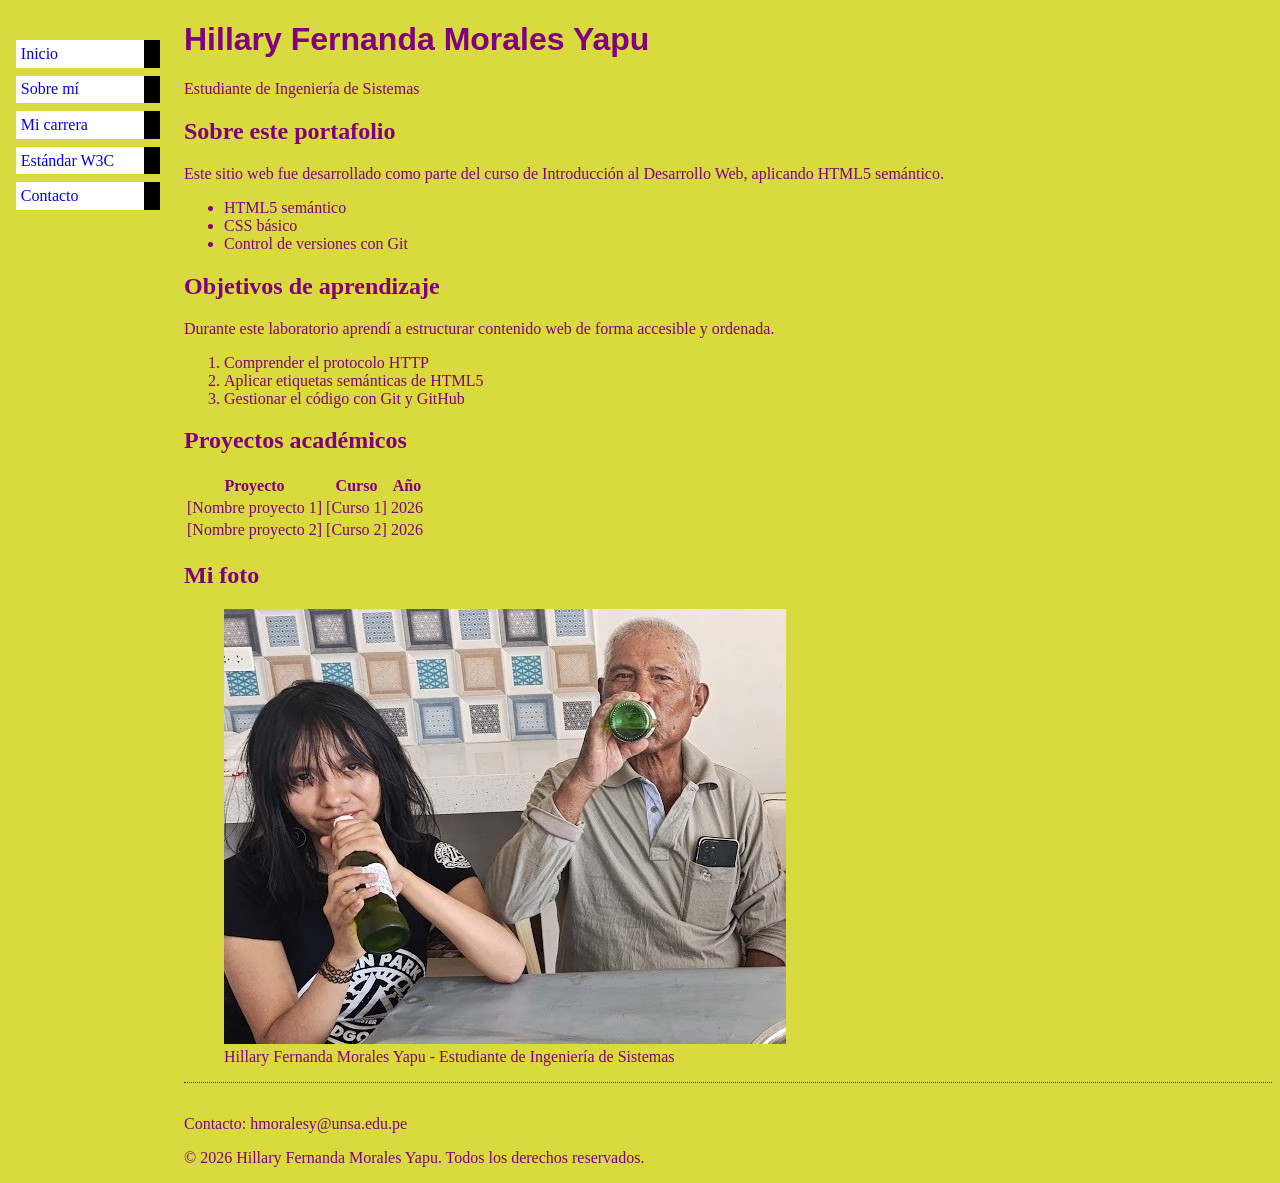
<file: Lab01/index.html>
<!DOCTYPE html>
<html lang="es">
<head>
    <meta charset="UTF-8">
    <meta name="viewport" content="width=device-width, initial-scale=1.0">
    <title>Portafolio Académico - Hillary Morales Yapu</title>
    <link rel="stylesheet" href="css/style.css">
</head>
<body>
    <header>
        <h1>Hillary Fernanda Morales Yapu</h1>
        <p>Estudiante de Ingeniería de Sistemas</p>
        <nav>
            <ul>
                <li><a href="index.html">Inicio</a></li>
                <li><a href="author.html">Sobre mí</a></li>
                <li><a href="system.html">Mi carrera</a></li>
                <li><a href="w3c.html">Estándar W3C</a></li>
                <li><a href="contact.html">Contacto</a></li>
            </ul>
        </nav>
    </header>

    <main>
        <article>
            <h2>Sobre este portafolio</h2>
            <p>Este sitio web fue desarrollado como parte del curso de Introducción al Desarrollo Web, aplicando HTML5 semántico.</p>
            <ul>
                <li>HTML5 semántico</li>
                <li>CSS básico</li>
                <li>Control de versiones con Git</li>
            </ul>
        </article>

        <article>
            <h2>Objetivos de aprendizaje</h2>
            <p>Durante este laboratorio aprendí a estructurar contenido web de forma accesible y ordenada.</p>
            <ol>
                <li>Comprender el protocolo HTTP</li>
                <li>Aplicar etiquetas semánticas de HTML5</li>
                <li>Gestionar el código con Git y GitHub</li>
            </ol>
        </article>

        <section>
            <h2>Proyectos académicos</h2>
            <table>
                <thead>
                    <tr>
                        <th scope="col">Proyecto</th>
                        <th scope="col">Curso</th>
                        <th scope="col">Año</th>
                    </tr>
                </thead>
                <tbody>
                    <tr>
                        <td>[Nombre proyecto 1]</td>
                        <td>[Curso 1]</td>
                        <td>2026</td>
                    </tr>
                    <tr>
                        <td>[Nombre proyecto 2]</td>
                        <td>[Curso 2]</td>
                        <td>2026</td>
                    </tr>
                </tbody>
            </table>
        </section>

        <section>
            <h2>Mi foto</h2>
            <figure>
                <img src="img/photo.png" alt="Foto de Hillary Fernanda Morales Yapu, estudiante de Ingeniería de Sistemas">
                <figcaption>Hillary Fernanda Morales Yapu - Estudiante de Ingeniería de Sistemas</figcaption>
            </figure>
        </section>
    </main>

    <footer>
        <p>Contacto: hmoralesy@unsa.edu.pe</p>
        <p>&copy; 2026 Hillary Fernanda Morales Yapu. Todos los derechos reservados.</p>
    </footer>
</body>
</html>
</file>
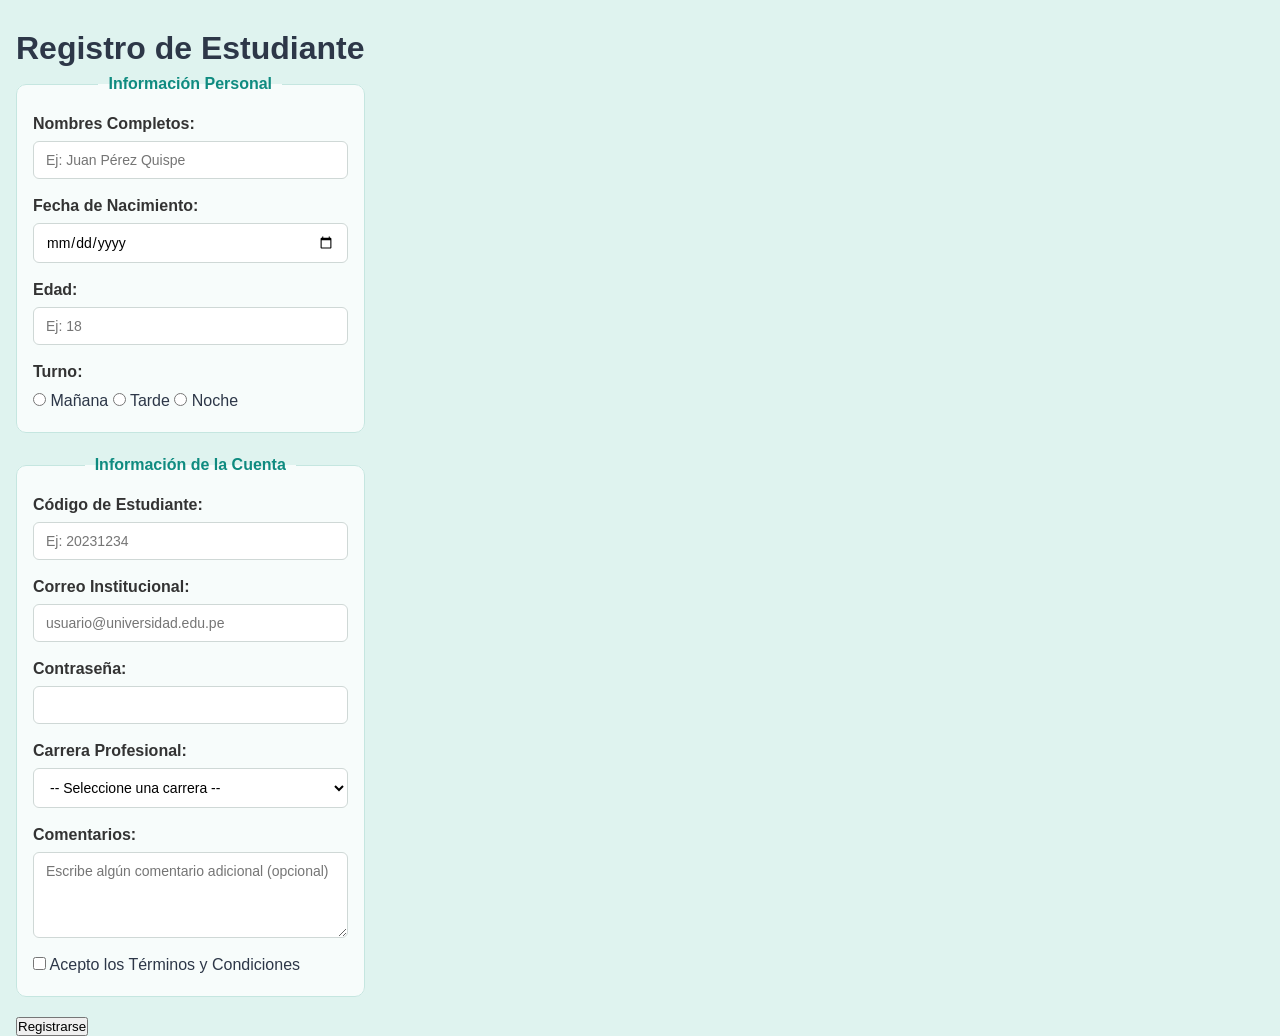
<file: Lab02/index.html>
<html lang="es">
<head>
  <meta charset="UTF-8">
  <meta name="viewport" content="width=device-width, initial-scale=1.0">
  <title>Registro de Estudiante - Sistema de Gestión Académica</title>
  <link rel="stylesheet" href="styles.css">
</head>
<body>

  <form action="/procesar" method="POST" class="form-container">
    <h1>Registro de Estudiante</h1>

    <fieldset>
      <legend>Información Personal</legend>

      <div class="form-group">
        <label for="nombre" class="form-label">Nombres Completos:</label>
        <input type="text" id="nombre" name="nombre" class="form-input"
               required minlength="3" maxlength="60"
               placeholder="Ej: Juan Pérez Quispe">
      </div>

      <div class="form-group">
        <label for="fecha_nacimiento" class="form-label">Fecha de Nacimiento:</label>
        <input type="date" id="fecha_nacimiento" name="fecha_nacimiento" class="form-input"
               required>
      </div>

      <div class="form-group">
        <label for="edad" class="form-label">Edad:</label>
        <input type="number" id="edad" name="edad" class="form-input"
               required min="16" max="60"
               placeholder="Ej: 18">
      </div>

      <div class="form-group">
        <span class="form-label">Turno:</span>
        <label class="radio-label">
          <input type="radio" name="turno" value="manana" required> Mañana
        </label>
        <label class="radio-label">
          <input type="radio" name="turno" value="tarde" required> Tarde
        </label>
        <label class="radio-label">
          <input type="radio" name="turno" value="noche" required> Noche
        </label>
      </div>
    </fieldset>

    <fieldset>
      <legend>Información de la Cuenta</legend>

      <div class="form-group">
        <label for="codigo" class="form-label">Código de Estudiante:</label>
        <input type="text" id="codigo" name="codigo" class="form-input"
               required
               placeholder="Ej: 20231234">
      </div>

      <div class="form-group">
        <label for="email" class="form-label">Correo Institucional:</label>
        <input type="email" id="email" name="email" class="form-input"
               required placeholder="usuario@universidad.edu.pe">
      </div>

      <div class="form-group">
        <label for="password" class="form-label">Contraseña:</label>
        <input type="password" id="password" name="password" class="form-input"
               required>
      </div>

      <div class="form-group">
        <label for="carrera" class="form-label">Carrera Profesional:</label>
        <select id="carrera" name="carrera" class="form-input" required>
          <option value="">-- Seleccione una carrera --</option>
          <option value="sistemas">Ingeniería de Sistemas</option>
          <option value="civil">Ingeniería Civil</option>
          <option value="industrial">Ingeniería Industrial</option>
          <option value="electronica">Ingeniería Electrónica</option>
        </select>
      </div>

      <div class="form-group">
        <label for="comentarios" class="form-label">Comentarios:</label>
        <textarea id="comentarios" name="comentarios" class="form-input"
                  rows="4" maxlength="300"
                  placeholder="Escribe algún comentario adicional (opcional)"></textarea>
      </div>

      <div class="form-group">
        <label class="checkbox-label">
          <input type="checkbox" name="terminos" required>
          Acepto los Términos y Condiciones
        </label>
      </div>
    </fieldset>

    <div class="form-group">
      <button type="submit" class="btn-submit">Registrarse</button>
    </div>

  </form>

</body>
</html>
</file>
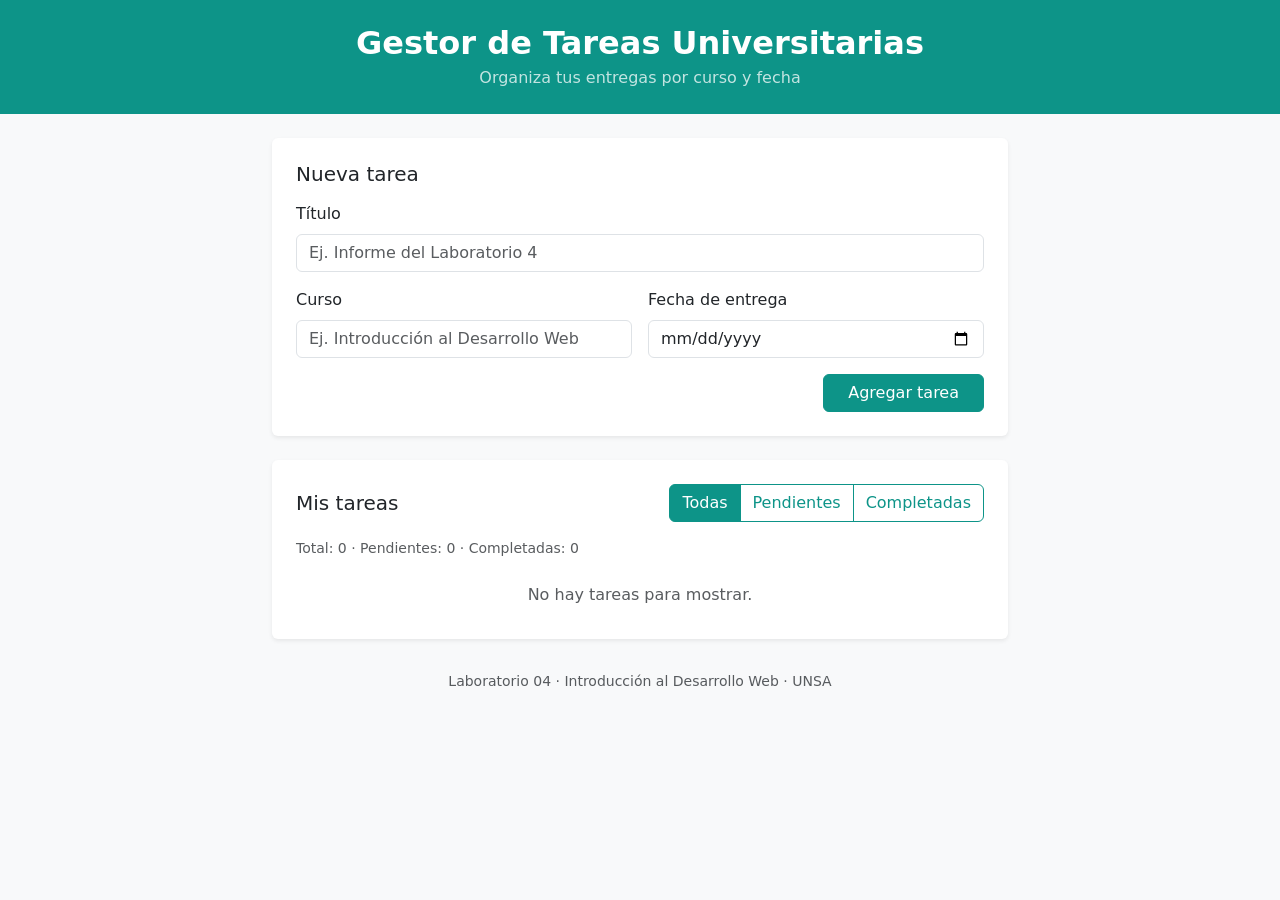
<file: Lab04/index.html>
<!DOCTYPE html>
<html lang="es">
<head>
  <meta charset="UTF-8">
  <meta name="viewport" content="width=device-width, initial-scale=1">
  <title>Gestor de Tareas Universitarias</title>
  
  <!-- Bootstrap -->
  <link href="https://cdn.jsdelivr.net/npm/bootstrap@5.3.3/dist/css/bootstrap.min.css" rel="stylesheet">
  <!-- Estilos propios (después de Bootstrap para poder complementarlo) -->
  <link href="styles.css" rel="stylesheet">
</head>
<body class="bg-light">
 
  <header class="bg-primary text-white text-center py-4 mb-4">
    <div class="container">
      <h1 class="h2 fw-bold mb-1">Gestor de Tareas Universitarias</h1>
      <p class="mb-0 opacity-75">Organiza tus entregas por curso y fecha</p>
    </div>
  </header>
 
  <main class="container">
    <div class="row justify-content-center">
      <div class="col-lg-8">
 
        <!-- Formulario -->
        <section class="card border-0 shadow-sm mb-4">
          <div class="card-body p-4">
            <h2 class="h5 mb-3">Nueva tarea</h2>
 
            <div id="alertas" aria-live="polite"></div>
 
            <form id="tarea-form" novalidate>
              <div class="row g-3">
                <div class="col-12">
                  <label for="titulo" class="form-label">Título</label>
                  <input type="text" id="titulo" class="form-control" placeholder="Ej. Informe del Laboratorio 4">
                </div>
                <div class="col-md-6">
                  <label for="curso" class="form-label">Curso</label>
                  <input type="text" id="curso" class="form-control" placeholder="Ej. Introducción al Desarrollo Web">
                </div>
                <div class="col-md-6">
                  <label for="fecha" class="form-label">Fecha de entrega</label>
                  <input type="date" id="fecha" class="form-control">
                </div>
                <div class="col-12 d-grid d-md-flex justify-content-md-end">
                  <button type="submit" class="btn btn-primary px-4">Agregar tarea</button>
                </div>
              </div>
            </form>
          </div>
        </section>
 
        <!-- Lista de tareas -->
        <section class="card border-0 shadow-sm">
          <div class="card-body p-4">
            <div class="d-flex flex-column flex-md-row justify-content-between align-items-md-center gap-3 mb-3">
              <h2 class="h5 mb-0">Mis tareas</h2>
              <div id="filtros" class="btn-group" role="group" aria-label="Filtrar tareas">
                <button type="button" class="btn btn-outline-primary active" data-filtro="todas">Todas</button>
                <button type="button" class="btn btn-outline-primary" data-filtro="pendientes">Pendientes</button>
                <button type="button" class="btn btn-outline-primary" data-filtro="completadas">Completadas</button>
              </div>
            </div>
 
            <p id="estadisticas" class="text-muted small"></p>
            <ul id="lista-tareas" class="list-group list-group-flush"></ul>
          </div>
        </section>
 
      </div>
    </div>
  </main>
 
  <footer class="text-center text-muted small py-4 mt-2">
    Laboratorio 04 · Introducción al Desarrollo Web · UNSA
  </footer>
 
  <script src="app.js" defer></script>
</body>
</html>
</file>
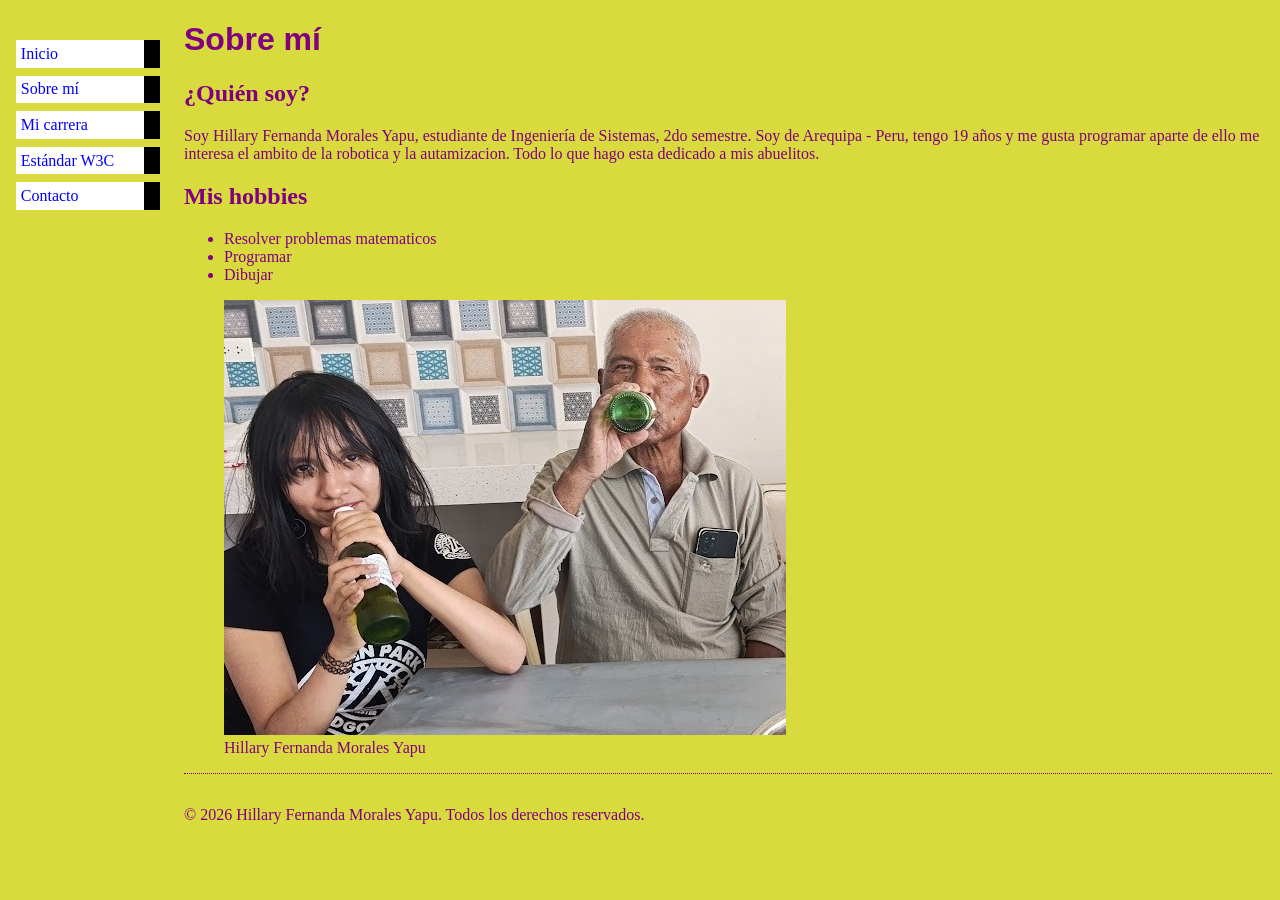
<file: Lab01/author.html>
<!DOCTYPE html>
<html lang="es">
<head>
    <meta charset="UTF-8">
    <meta name="viewport" content="width=device-width, initial-scale=1.0">
    <title>Sobre mí - Hillary Fernanda Morales Yapu</title>
    <link rel="stylesheet" href="css/style.css">
</head>
<body>
    <header>
        <h1>Sobre mí</h1>
        <nav>
            <ul>
                <li><a href="index.html">Inicio</a></li>
                <li><a href="author.html">Sobre mí</a></li>
                <li><a href="system.html">Mi carrera</a></li>
                <li><a href="w3c.html">Estándar W3C</a></li>
                <li><a href="contact.html">Contacto</a></li>
            </ul>
        </nav>
    </header>

    <main>
        <article>
            <h2>¿Quién soy?</h2>
            <p>Soy Hillary Fernanda Morales Yapu, estudiante de Ingeniería de Sistemas, 2do semestre. Soy de Arequipa - Peru, tengo 19 años y me gusta programar aparte de ello me interesa el ambito de la robotica y la autamizacion. Todo lo que hago esta dedicado a mis abuelitos.</p>
        </article>

        <article>
            <h2>Mis hobbies</h2>
            <ul>
                <li>Resolver problemas matematicos</li>
                <li>Programar</li>
                <li>Dibujar</li>
            </ul>
        </article>

        <figure>
            <img src="img/photo.png" alt="Foto de Hillary Fernanda Morales Yapu">
            <figcaption>Hillary Fernanda Morales Yapu</figcaption>
        </figure>
    </main>

    <footer>
        <p>&copy; 2026 Hillary Fernanda Morales Yapu. Todos los derechos reservados.</p>
    </footer>
</body>
</html>
</file>
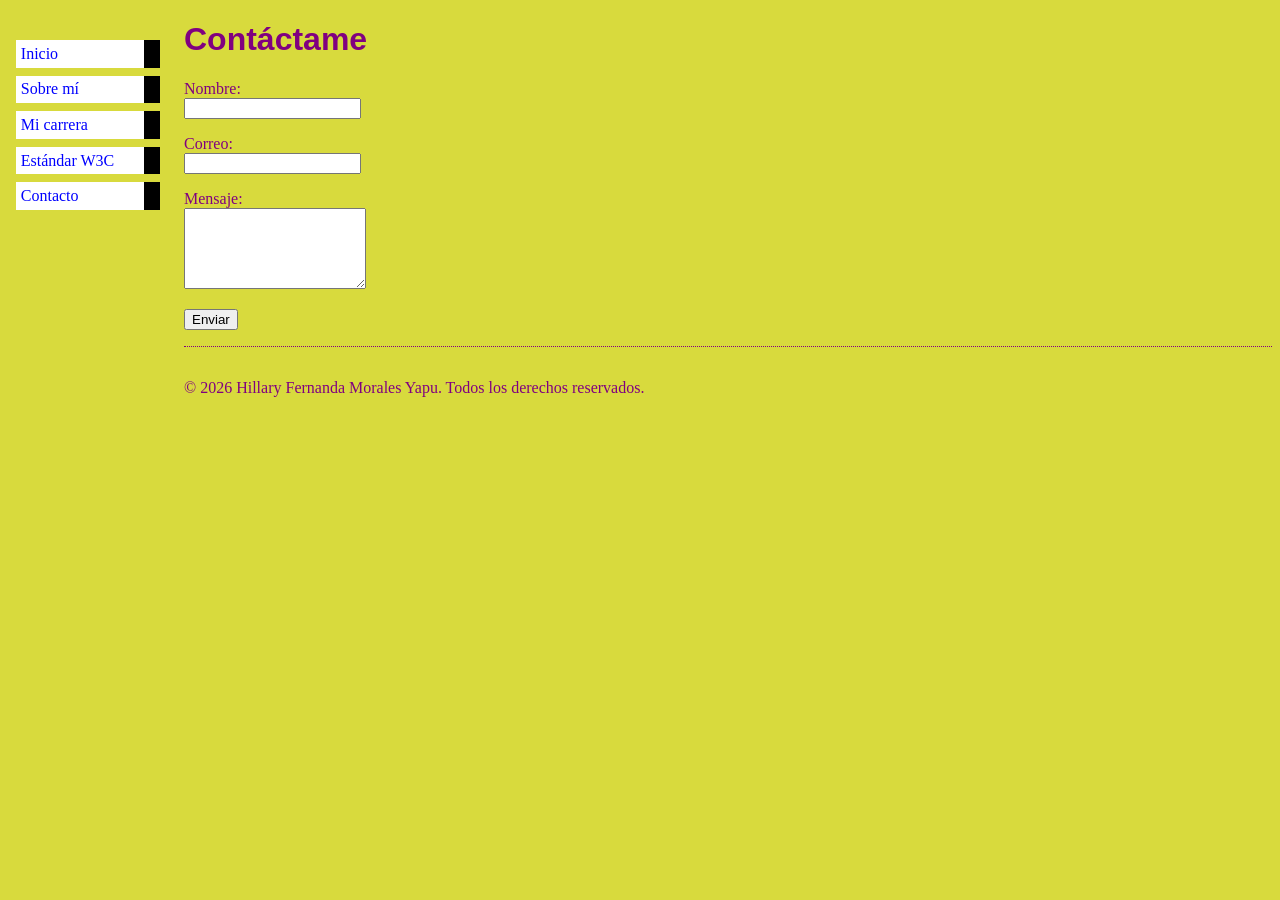
<file: Lab01/contact.html>
<!DOCTYPE html>
<html lang="es">
<head>
    <meta charset="UTF-8">
    <meta name="viewport" content="width=device-width, initial-scale=1.0">
    <title>Contacto - Hillary Fernanda Morales Yapu</title>
    <link rel="stylesheet" href="css/style.css">
</head>
<body>
    <header>
        <h1>Contáctame</h1>
        <nav>
            <ul>
                <li><a href="index.html">Inicio</a></li>
                <li><a href="author.html">Sobre mí</a></li>
                <li><a href="system.html">Mi carrera</a></li>
                <li><a href="w3c.html">Estándar W3C</a></li>
                <li><a href="contact.html">Contacto</a></li>
            </ul>
        </nav>
    </header>

    <main>
        <form>
            <p>
                <label for="nombre">Nombre:</label><br>
                <input type="text" id="nombre" name="nombre">
            </p>
            <p>
                <label for="correo">Correo:</label><br>
                <input type="email" id="correo" name="correo">
            </p>
            <p>
                <label for="mensaje">Mensaje:</label><br>
                <textarea id="mensaje" name="mensaje" rows="5"></textarea>
            </p>
            <button type="button">Enviar</button>
        </form>
    </main>

    <footer>
        <p>&copy; 2026 Hillary Fernanda Morales Yapu. Todos los derechos reservados.</p>
    </footer>
</body>
</html>
</file>
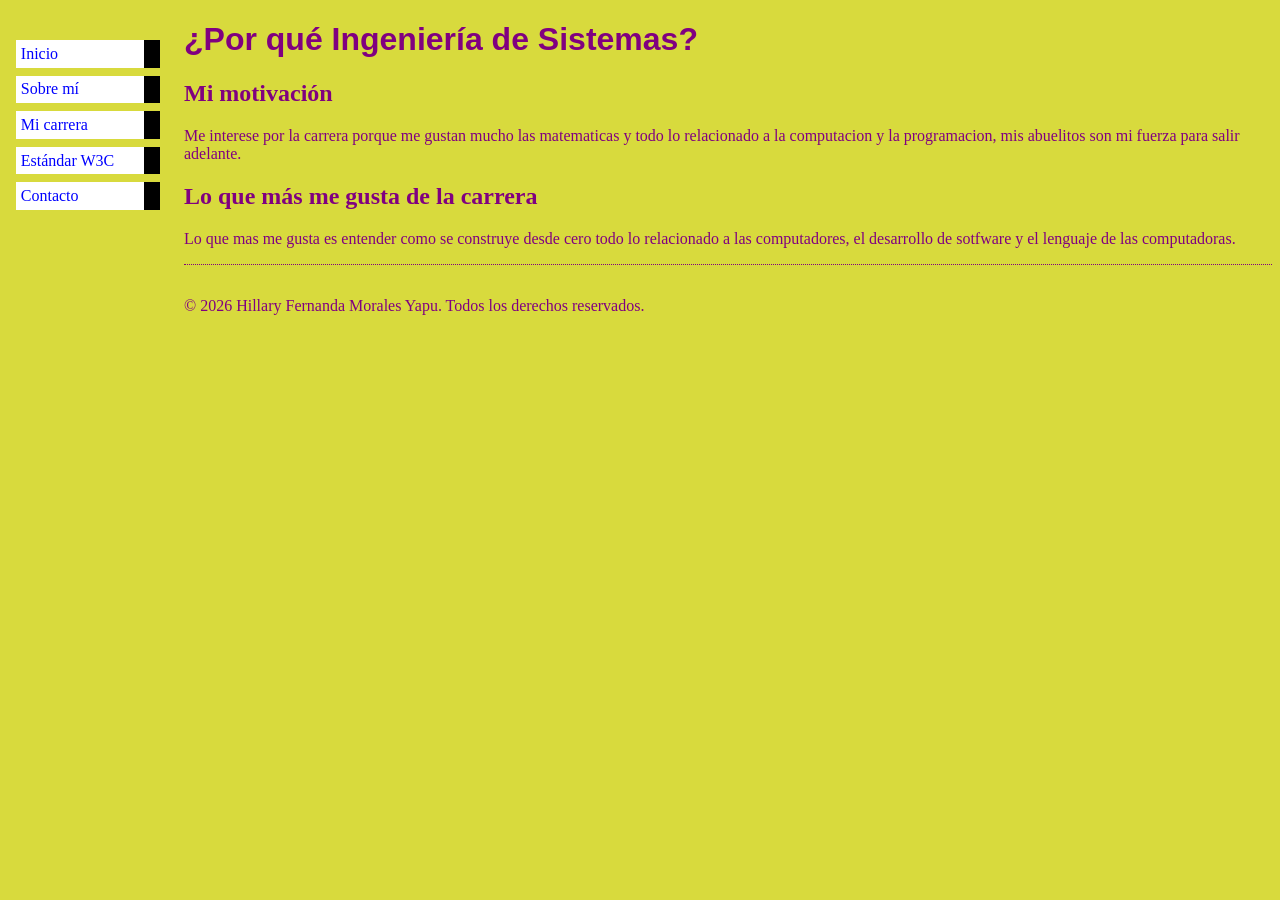
<file: Lab01/system.html>
<!DOCTYPE html>
<html lang="es">
<head>
    <meta charset="UTF-8">
    <meta name="viewport" content="width=device-width, initial-scale=1.0">
    <title>Mi carrera - Hillary Fernanda Morales Yapu</title>
    <link rel="stylesheet" href="css/style.css">
</head>
<body>
    <header>
        <h1>¿Por qué Ingeniería de Sistemas?</h1>
        <nav>
            <ul>
                <li><a href="index.html">Inicio</a></li>
                <li><a href="author.html">Sobre mí</a></li>
                <li><a href="system.html">Mi carrera</a></li>
                <li><a href="w3c.html">Estándar W3C</a></li>
                <li><a href="contact.html">Contacto</a></li>
            </ul>
        </nav>
    </header>

    <main>
        <article>
            <h2>Mi motivación</h2>
            <p>Me interese por la carrera porque me gustan mucho las matematicas y todo lo relacionado a la computacion y la programacion, mis abuelitos son mi fuerza para salir adelante.</p>
        </article>

        <article>
            <h2>Lo que más me gusta de la carrera</h2>
            <p>Lo que mas me gusta es entender como se construye desde cero todo lo relacionado a las computadores, el desarrollo de sotfware y el lenguaje de las computadoras.</p>
        </article>
    </main>

    <footer>
        <p>&copy; 2026 Hillary Fernanda Morales Yapu. Todos los derechos reservados.</p>
    </footer>
</body>
</html>
</file>
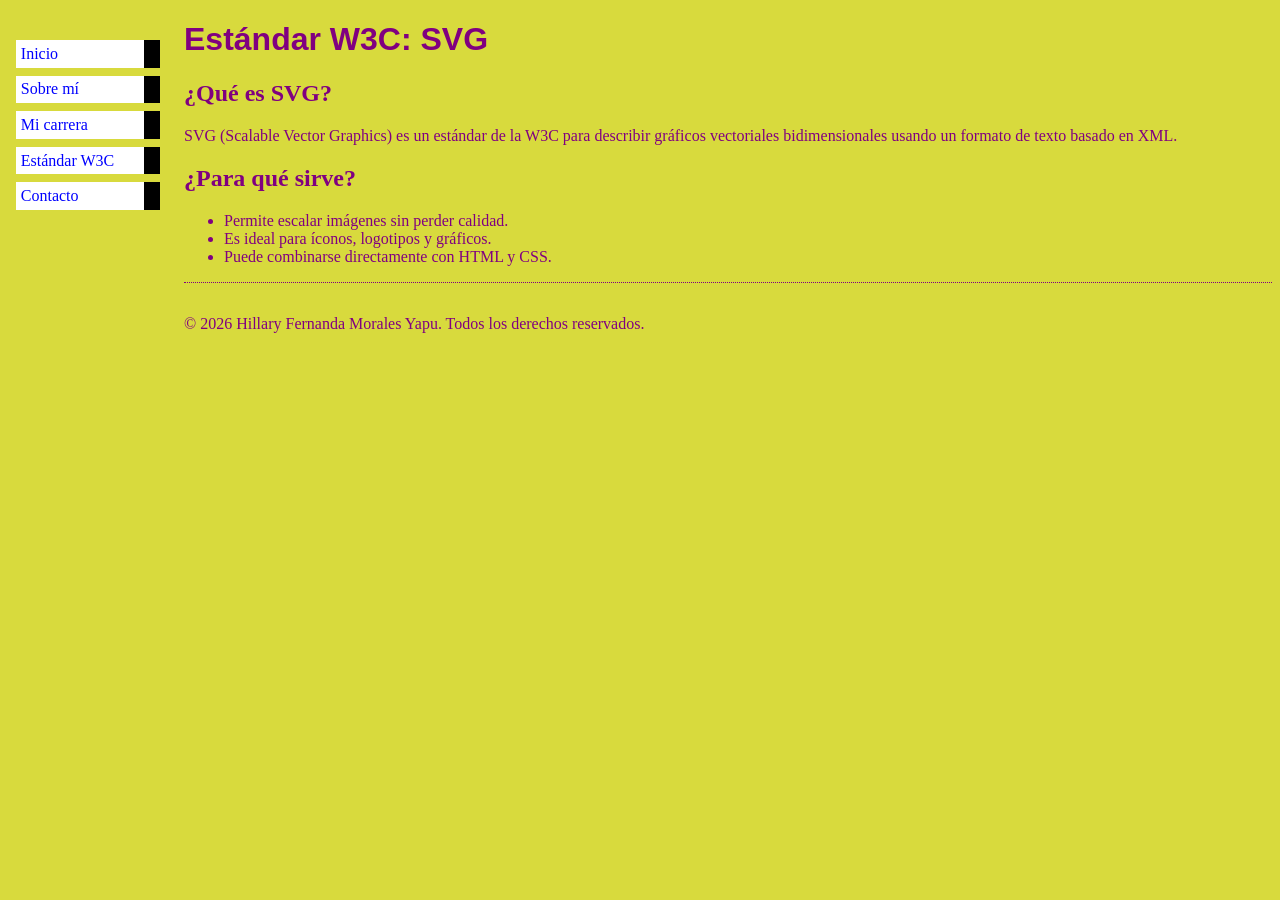
<file: Lab01/w3c.html>
<!DOCTYPE html>
<html lang="es">
<head>
    <meta charset="UTF-8">
    <meta name="viewport" content="width=device-width, initial-scale=1.0">
    <title>Estándar W3C: SVG - Hillary Fernanda Morales Yapu</title>
    <link rel="stylesheet" href="css/style.css">
</head>
<body>
    <header>
        <h1>Estándar W3C: SVG</h1>
        <nav>
            <ul>
                <li><a href="index.html">Inicio</a></li>
                <li><a href="author.html">Sobre mí</a></li>
                <li><a href="system.html">Mi carrera</a></li>
                <li><a href="w3c.html">Estándar W3C</a></li>
                <li><a href="contact.html">Contacto</a></li>
            </ul>
        </nav>
    </header>

    <main>
        <article>
            <h2>¿Qué es SVG?</h2>
            <p>SVG (Scalable Vector Graphics) es un estándar de la W3C para describir gráficos vectoriales bidimensionales usando un formato de texto basado en XML.</p>
        </article>

        <article>
            <h2>¿Para qué sirve?</h2>
            <ul>
                <li>Permite escalar imágenes sin perder calidad.</li>
                <li>Es ideal para íconos, logotipos y gráficos.</li>
                <li>Puede combinarse directamente con HTML y CSS.</li>
            </ul>
        </article>
    </main>

    <footer>
        <p>&copy; 2026 Hillary Fernanda Morales Yapu. Todos los derechos reservados.</p>
    </footer>
</body>
</html>
</file>
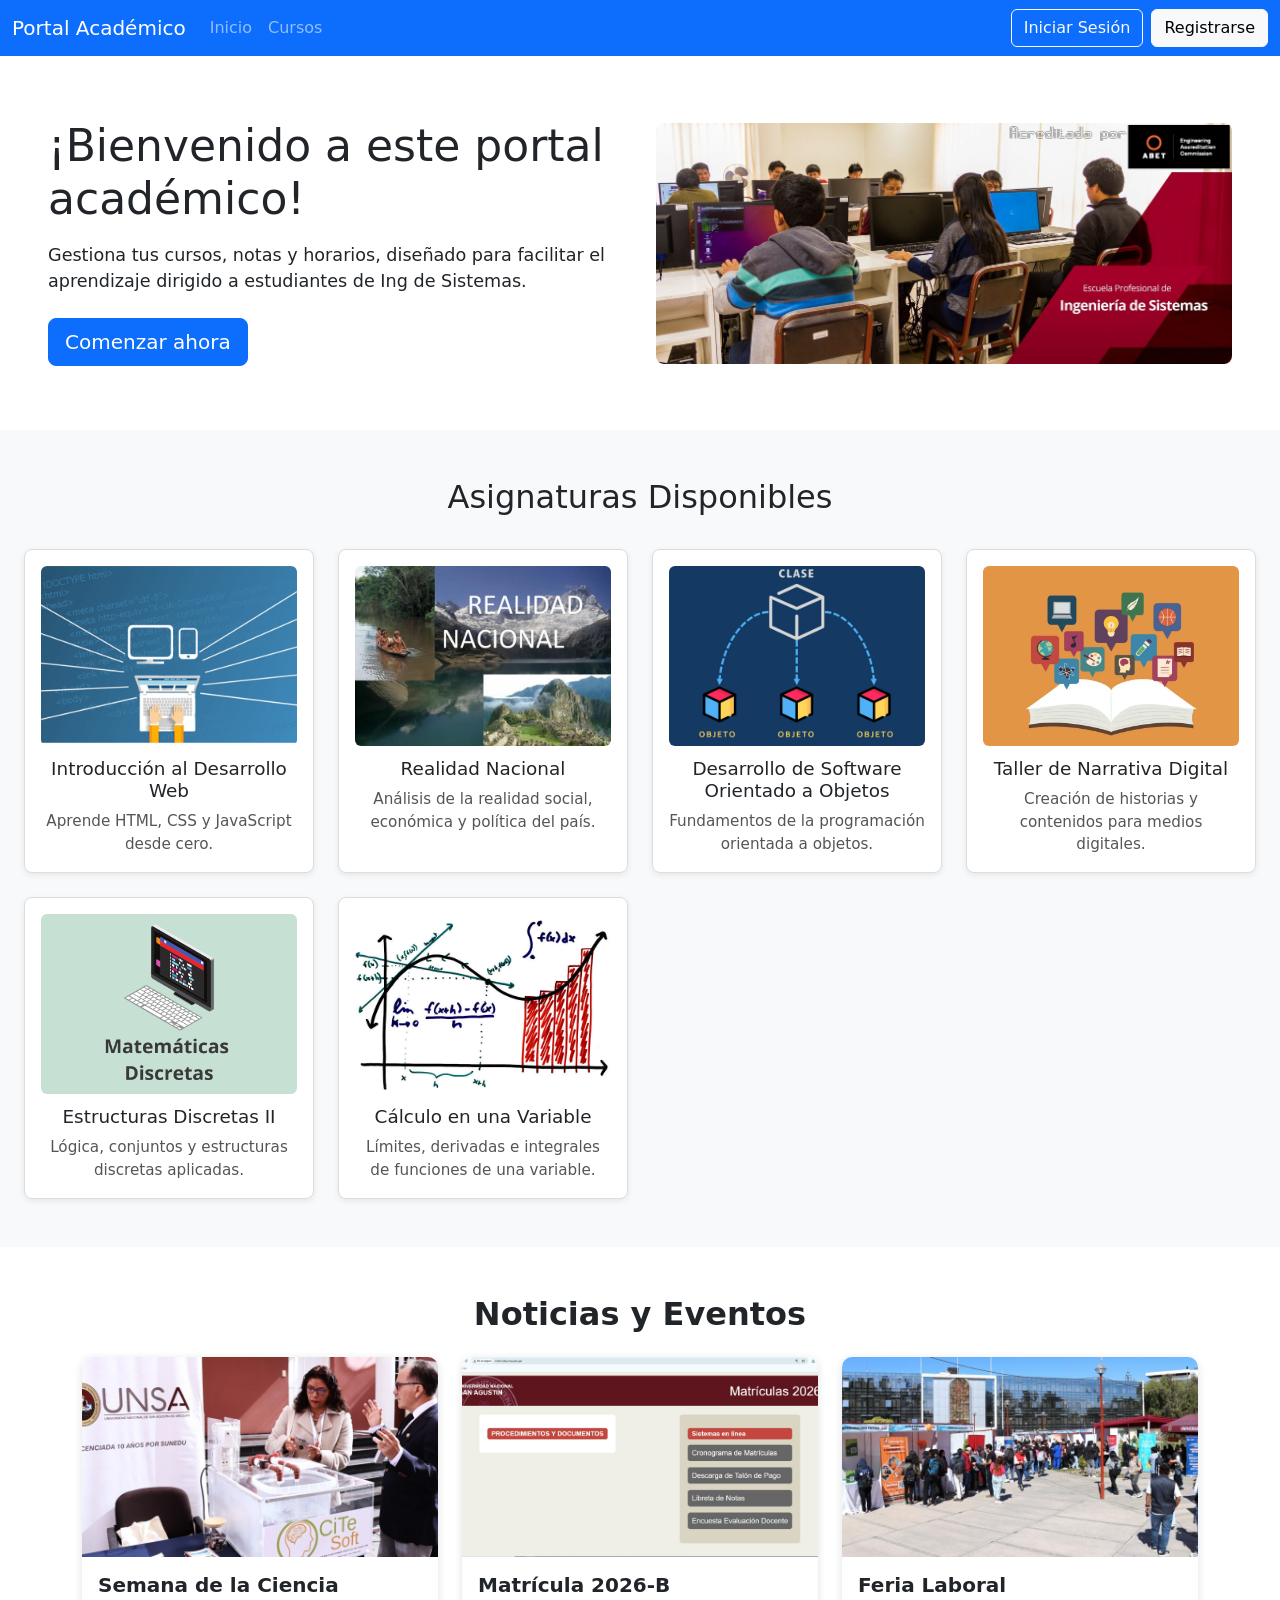
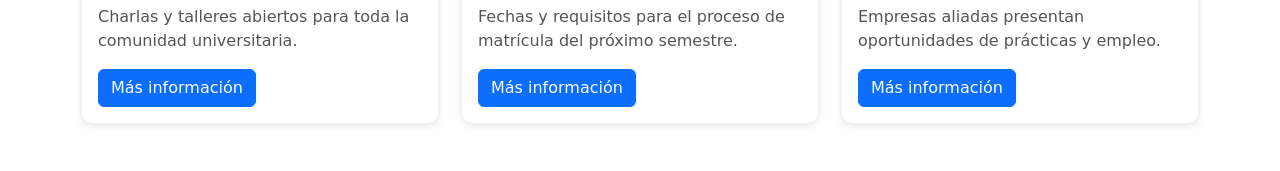
<file: Lab03/index1.html>
<!DOCTYPE html>
<html lang="es">
<head>
  <meta charset="UTF-8">
  <meta name="viewport" content="width=device-width, initial-scale=1.0">
  <title>Portal Académico</title>
  <link href="https://cdn.jsdelivr.net/npm/bootstrap@5.3.3/dist/css/bootstrap.min.css" rel="stylesheet">
  <link rel="stylesheet" href="styles.css">
</head>
<body>

<nav class="navbar navbar-expand-lg navbar-dark bg-primary">
  <div class="container-fluid">
    <a class="navbar-brand" href="#">Portal Académico</a>

    <button class="navbar-toggler" type="button" data-bs-toggle="collapse" data-bs-target="#navbarNav">
      <span class="navbar-toggler-icon"></span>
    </button>

    <div class="collapse navbar-collapse" id="navbarNav">
      <ul class="navbar-nav me-auto">
        <li class="nav-item"><a class="nav-link" href="#">Inicio</a></li>
        <li class="nav-item"><a class="nav-link" href="#">Cursos</a></li>
      </ul>

      <div class="d-flex gap-2">
        <button class="btn btn-outline-light" type="button">Iniciar Sesión</button>
        <button class="btn btn-light" type="button">Registrarse</button>
      </div>
    </div>
  </div>
</nav>

<!-- ===== HERO SECTION ===== -->
<section class="hero">
  <div class="hero-text">
    <h1>¡Bienvenido a este portal académico!</h1>
    <p>Gestiona tus cursos, notas y horarios, diseñado para facilitar el aprendizaje dirigido a estudiantes de Ing de Sistemas.</p>
    <button class="btn btn-primary btn-lg">Comenzar ahora</button>
  </div>
  <div class="hero-image">
    <img src="img/estudiantes.jpg" alt="Estudiantes usando el portal académico">
  </div>
</section>

<!-- ===== CATÁLOGO DE CURSOS ===== -->
<section class="courses">
  <h2 class="courses-title">Asignaturas Disponibles</h2>
  <div class="course-grid">

    <div class="course-card">
      <img src="img/IDW.jpg" alt="Curso de Introducción al Desarrollo Web">
      <h3>Introducción al Desarrollo Web</h3>
      <p>Aprende HTML, CSS y JavaScript desde cero.</p>
    </div>

    <div class="course-card">
      <img src="img/RN.jpg" alt="Curso de Realidad Nacional">
      <h3>Realidad Nacional</h3>
      <p>Análisis de la realidad social, económica y política del país.</p>
    </div>

    <div class="course-card">
      <img src="img/DSOO.jpg" alt="Curso de Desarrollo de Software Orientado a Objetos">
      <h3>Desarrollo de Software Orientado a Objetos</h3>
      <p>Fundamentos de la programación orientada a objetos.</p>
    </div>

    <div class="course-card">
      <img src="img/TN.jpg" alt="Curso de Taller de Narrativa Digital">
      <h3>Taller de Narrativa Digital</h3>
      <p>Creación de historias y contenidos para medios digitales.</p>
    </div>

    <div class="course-card">
      <img src="img/EDII.jpg" alt="Curso de Estructuras Discretas II">
      <h3>Estructuras Discretas II</h3>
      <p>Lógica, conjuntos y estructuras discretas aplicadas.</p>
    </div>

    <div class="course-card">
      <img src="img/CV.jpg" alt="Curso de Cálculo en una Variable">
      <h3>Cálculo en una Variable</h3>
      <p>Límites, derivadas e integrales de funciones de una variable.</p>
    </div>

  </div>
</section>

<!-- ===== NOTICIAS Y EVENTOS ===== -->
<section class="py-5 news">
  <div class="container">
    <h2 class="text-center mb-4">Noticias y Eventos</h2>

    <div class="row g-4">

      <div class="col-12 col-md-6 col-lg-4">
        <div class="card h-100 news-card">
          <img src="img/IMG1.jpg" class="card-img-top" alt="Semana de la Ciencia">
          <div class="card-body">
            <h5 class="card-title">Semana de la Ciencia</h5>
            <p class="card-text">Charlas y talleres abiertos para toda la comunidad universitaria.</p>
            <button type="button" class="btn btn-primary" data-bs-toggle="modal" data-bs-target="#modalNoticia1">
              Más información
            </button>
          </div>
        </div>
      </div>

      <div class="col-12 col-md-6 col-lg-4">
        <div class="card h-100 news-card">
          <img src="img/IMG2.jpg" class="card-img-top" alt="Matrícula 2026-II">
          <div class="card-body">
            <h5 class="card-title">Matrícula 2026-B</h5>
            <p class="card-text">Fechas y requisitos para el proceso de matrícula del próximo semestre.</p>
            <button type="button" class="btn btn-primary" data-bs-toggle="modal" data-bs-target="#modalNoticia2">
              Más información
            </button>
          </div>
        </div>
      </div>

      <div class="col-12 col-md-6 col-lg-4">
        <div class="card h-100 news-card">
          <img src="img/IMG3.jpg" class="card-img-top" alt="Feria Laboral">
          <div class="card-body">
            <h5 class="card-title">Feria Laboral</h5>
            <p class="card-text">Empresas aliadas presentan oportunidades de prácticas y empleo.</p>
            <button type="button" class="btn btn-primary" data-bs-toggle="modal" data-bs-target="#modalNoticia3">
              Más información
            </button>
          </div>
        </div>
      </div>

    </div>
  </div>
</section>

<!-- ===== MODALES ===== -->
<div class="modal fade" id="modalNoticia1" tabindex="-1">
  <div class="modal-dialog">
    <div class="modal-content">
      <div class="modal-header">
        <h5 class="modal-title">Semana de la Ciencia</h5>
        <button type="button" class="btn-close" data-bs-dismiss="modal"></button>
      </div>
      <div class="modal-body">
        <p>Del 12 al 16 de octubre, con charlas de investigadores invitados, talleres de robótica y una feria de proyectos estudiantiles. Entrada libre.</p>
      </div>
      <div class="modal-footer">
        <button type="button" class="btn btn-secondary" data-bs-dismiss="modal">Cerrar</button>
      </div>
    </div>
  </div>
</div>

<div class="modal fade" id="modalNoticia2" tabindex="-1">
  <div class="modal-dialog">
    <div class="modal-content">
      <div class="modal-header">
        <h5 class="modal-title">Matrícula 2026-B</h5>
        <button type="button" class="btn-close" data-bs-dismiss="modal"></button>
      </div>
      <div class="modal-body">
        <p>El proceso de matrícula inicio el 10 de agosto. Recuerda regularizar pagos pendientes con anticipación.</p>
      </div>
      <div class="modal-footer">
        <button type="button" class="btn btn-secondary" data-bs-dismiss="modal">Cerrar</button>
      </div>
    </div>
  </div>
</div>

<div class="modal fade" id="modalNoticia3" tabindex="-1">
  <div class="modal-dialog">
    <div class="modal-content">
      <div class="modal-header">
        <h5 class="modal-title">Feria Laboral</h5>
        <button type="button" class="btn-close" data-bs-dismiss="modal"></button>
      </div>
      <div class="modal-body">
        <p>Más de 20 empresas participarán con stands informativos y entrevistas exprés, 5 de noviembre. Auditorio de Ing de Sistemas.</p>
      </div>
      <div class="modal-footer">
        <button type="button" class="btn btn-secondary" data-bs-dismiss="modal">Cerrar</button>
      </div>
    </div>
  </div>
</div>

<script src="https://cdn.jsdelivr.net/npm/bootstrap@5.3.3/dist/js/bootstrap.bundle.min.js"></script>
</body>
</html>
</file>
<file: Lab01/css/style.css>
body {
    padding-left: 11em;
    font-family: Georgia, "Times New Roman", Times, serif;
    color: purple;
    background-color: #d8da3d;
}

header h1 {
    font-family: Helvetica, Geneva, Arial, SunSans-Regular, sans-serif;
}

nav ul {
    list-style-type: none;
    padding: 0;
    margin: 0;
    position: absolute;
    top: 2em;
    left: 1em;
    width: 9em;
}

nav ul li {
    background: white;
    margin: 0.5em 0;
    padding: 0.3em;
    border-right: 1em solid black;
}

nav ul a {
    text-decoration: none;
}

a:link {
    color: blue;
}

a:visited {
    color: purple;
}

footer {
    margin-top: 1em;
    padding-top: 1em;
    border-top: thin dotted;
}
</file>
<file: Lab02/styles.css>
* {
  box-sizing: border-box;
  margin: 0;
  padding: 0;
}

body {
  font-family: 'Trebuchet MS', 'Segoe UI', Tahoma, Geneva, Verdana, sans-serif;
  background-color: #dff3ef;
  color: #2d3748;
  line-height: 1.5;
  padding: 24px 16px;
  min-height: 100vh;
  display: flex;             
}

.card {
  width: 100%;
  max-width: 560px;         
  margin: auto;             
  background-color: #ffffff;
  padding: 32px;             
  border-radius: 16px;       
  box-shadow: 0 10px 30px rgba(15, 118, 110, 0.18);
}

.card-title {
  font-size: 26px;
  color: #0f6b63;
  text-align: center;
  margin-bottom: 4px;
}

.card-subtitle {
  font-size: 14px;
  color: #6b7280;
  text-align: center;
  margin-bottom: 24px;
}

fieldset {
  border: 1px solid #c5e6e0;
  border-radius: 10px;
  padding: 16px 16px 4px;
  margin-bottom: 20px;
  background-color: #f7fcfb;
}

legend {
  padding: 0 10px;
  margin-inline: auto;        
  font-weight: bold;
  color: #0f8b80;
}

.form-group {
  margin-bottom: 15px;
  width: 100%;
}

.form-label {
  display: block;
  margin-bottom: 5px;
  font-weight: bold;
  color: #333;
}

.form-input {
  width: 100%;
  padding: 10px 12px;
  border: 1px solid #cfd8d6;
  border-radius: 6px;
  font-family: inherit;
  font-size: 14px;
  background-color: #fff;
  transition: border-color 0.3s, box-shadow 0.3s;
}

textarea.form-input {
  resize: vertical;
}

.form-hint {
  margin-top: 4px;
  font-size: 12px;
  color: #6b7280;
}

.radio-group {
  display: flex;
  flex-wrap: wrap;
  gap: 8px 20px;
}

.option {
  display: flex;
  align-items: center;
  gap: 8px;
}

.option label {
  cursor: pointer;
}

.option input {
  width: 16px;
  height: 16px;
  cursor: pointer;
  accent-color: #0f8b80;
}

.form-input:hover {
  border-color: #7cc9be;
}

.form-input:focus {
  border-color: #2bb5a5;
  outline: none;
  box-shadow: 0 0 6px rgba(43, 181, 165, 0.55);
}

.form-input:user-invalid {
  border-color: #e53e3e;
}

.form-input:user-invalid:focus {
  box-shadow: 0 0 6px rgba(229, 62, 62, 0.5);
}

.form-input:disabled {
  background-color: #eaf2f1;
  color: #98a8a5;
  cursor: not-allowed;
}

.form-actions {
  display: flex;
  justify-content: center;   
  gap: 12px;
}

.btn {
  padding: 10px 24px;
  border: 1px solid transparent;
  border-radius: 8px;
  font-family: inherit;
  font-size: 14px;
  font-weight: bold;
  cursor: pointer;
  transition: background-color 0.2s, transform 0.1s, box-shadow 0.2s;
}

.btn-primary {
  background-color: #0f8b80;
  color: #fff;
}

.btn-primary:hover {
  background-color: #0d7369;
}

.btn-primary:active {
  background-color: #0b5c54;
  transform: translateY(1px);
}

.btn-secondary {
  background-color: #fff;
  color: #0f8b80;
  border-color: #a9dcd4;
}

.btn-secondary:hover {
  background-color: #e8f7f4;
}

.btn-secondary:active {
  background-color: #d2efe9;
  transform: translateY(1px);
}

.btn:focus-visible {
  outline: none;
  box-shadow: 0 0 6px rgba(43, 181, 165, 0.9);
}

.btn:disabled {
  background-color: #d5dfdd;
  color: #7b8b88;
  cursor: not-allowed;
  transform: none;
}

@media (max-width: 480px) {
  .card {
    padding: 20px;
  }

  .form-actions {
    flex-direction: column-reverse;
  }

  .btn {
    width: 100%;
  }
}
</file>
<file: Lab04/styles.css>
/* styles.css - Gestor de Tareas Universitarias */
:root {
  --color-principal: #0d9488;
  --color-principal-oscuro: #0f766e;
  --color-principal-rgb: 13, 148, 136;
  --bs-primary: var(--color-principal);
  --bs-primary-rgb: var(--color-principal-rgb);
}

.btn-primary {
  --bs-btn-bg: var(--color-principal);
  --bs-btn-border-color: var(--color-principal);
  --bs-btn-hover-bg: var(--color-principal-oscuro);
  --bs-btn-hover-border-color: var(--color-principal-oscuro);
  --bs-btn-active-bg: var(--color-principal-oscuro);
  --bs-btn-active-border-color: var(--color-principal-oscuro);
}

.btn-outline-primary {
  --bs-btn-color: var(--color-principal);
  --bs-btn-border-color: var(--color-principal);
  --bs-btn-hover-bg: var(--color-principal);
  --bs-btn-hover-border-color: var(--color-principal);
  --bs-btn-active-bg: var(--color-principal);
  --bs-btn-active-border-color: var(--color-principal);
}

#lista-tareas .list-group-item:hover {
  background-color: var(--bs-light);
}

#lista-tareas .form-check-input {
  width: 1.25rem;
  height: 1.25rem;
  flex-shrink: 0;
  cursor: pointer;
}

#lista-tareas strong {
  word-break: break-word;
}

@media (max-width: 576px) {
  #lista-tareas .list-group-item { flex-wrap: wrap; }
  #lista-tareas .btn-sm { width: 100%; }
}
</file>
<file: Lab03/styles.css>
/* ===== BASE ===== */
* {
  box-sizing: border-box;
}

body {
  margin: 0;
  font-family: system-ui, -apple-system, "Segoe UI", Roboto, sans-serif;
  color: #212529;
  overflow-x: hidden; 
}

img {
  max-width: 100%;
  height: auto;
  display: block;
}


/* ===== HERO SECTION (FLEXBOX) ===== */
.hero {
  display: flex;
  flex-direction: column;   
  align-items: center;
  text-align: center;
  gap: 2rem;
  padding: 3rem 1.5rem;
}

.hero-text {
  flex: 1;
}

.hero-text h1 {
  font-size: 2rem;
  margin-bottom: 1rem;
}

.hero-text p {
  font-size: 1.1rem;
  margin-bottom: 1.5rem;
}

.hero-image {
  flex: 1;
}

.hero-image img {
  width: 100%;
  border-radius: 8px;
  margin: 0 auto;
}

@media (min-width: 768px) {
  .hero {
    flex-direction: row;    
    text-align: left;
    padding: 4rem 3rem;
  }

  .hero-text h1 {
    font-size: 2.75rem;
  }
}


/* ===== CATÁLOGO DE CURSOS (CSS GRID) ===== */
.courses {
  padding: 3rem 1.5rem;
  background-color: #f8f9fa;
}

.courses-title {
  text-align: center;
  margin-bottom: 2rem;
}

.course-grid {
  display: grid;
  grid-template-columns: 1fr;   
  gap: 1.5rem;
}

@media (min-width: 576px) {
  .course-grid {
    grid-template-columns: repeat(auto-fit, minmax(250px, 1fr));
  }
}

.course-card {
  background-color: #fff;
  border: 1px solid #ddd;
  border-radius: 8px;
  padding: 1rem;
  text-align: center;
  box-shadow: 0 2px 6px rgba(0, 0, 0, 0.08);
  transition: transform 0.2s ease, box-shadow 0.2s ease;
}

.course-card:hover {
  transform: translateY(-4px);
  box-shadow: 0 6px 14px rgba(0, 0, 0, 0.15);
}

.course-card img {
  width: 100%;
  height: 180px;
  object-fit: cover;
  border-radius: 6px;
  margin-bottom: 0.75rem;
}

.course-card h3 {
  font-size: 1.15rem;
  margin-bottom: 0.5rem;
}

.course-card p {
  font-size: 0.95rem;
  color: #555;
  margin: 0;
}


/* ===== NOTICIAS Y EVENTOS (BOOTSTRAP + AJUSTES) ===== */
.news {
  background-color: #fff;
}

.news h2 {
  font-weight: 700;
}

.news-card {
  border: none;
  border-radius: 10px;
  overflow: hidden;
  box-shadow: 0 2px 8px rgba(0, 0, 0, 0.12);
  transition: transform 0.2s ease, box-shadow 0.2s ease;
}

.news-card:hover {
  transform: translateY(-4px);
  box-shadow: 0 8px 18px rgba(0, 0, 0, 0.18);
}

.news-card .card-img-top {
  height: 200px;
  object-fit: cover;   
}

.news-card .card-title {
  font-weight: 600;
}

.news-card .card-text {
  color: #555;
}
</file>
